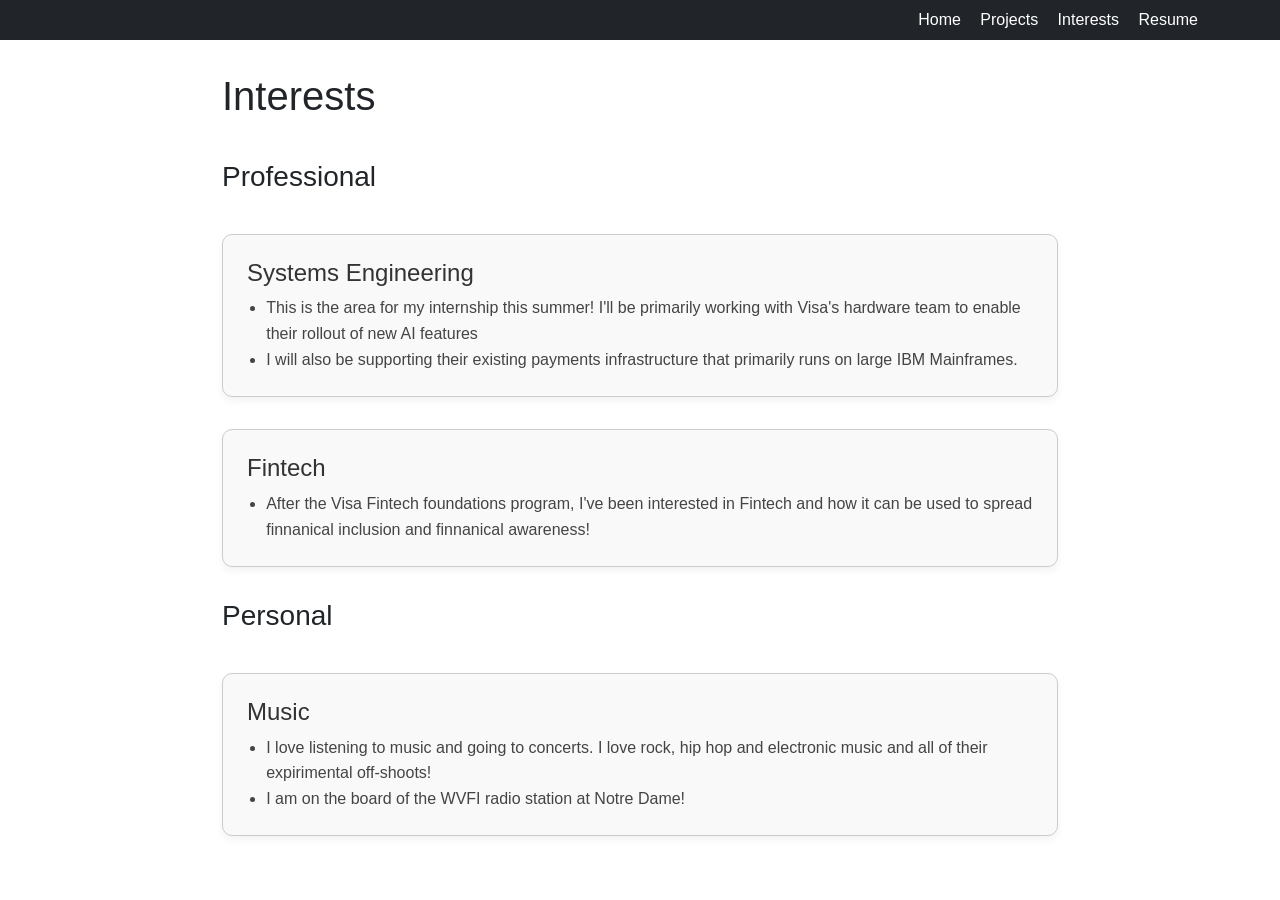
<file: interests.html>
<!DOCTYPE html>
<html lang="en">
<head>
    <meta charset="UTF-8">
    <meta name="viewport" content="width=device-width, initial-scale=1.0">
    <title>Blake Bezold - Interests</title>
    <link href="https://cdn.jsdelivr.net/npm/bootstrap@5.3.3/dist/css/bootstrap.min.css" rel="stylesheet">
    <link rel="stylesheet" href="style.css">
</head>
<body>
    <nav class="navbar navbar-dark bg-dark">
        <div class="container">
            <span class="navbar-brand"></span>

            <div class="nav-links">
                <a href="index.html">Home</a>
                <a href="projects.html">Projects</a>
                <a href="interests.html">Interests</a>
                <a href="Bezold-Resume-Sep-25-v3.pdf">Resume</a>
            </div>
        </div>
    </nav>
    <div class="project-container">
        <h1>Interests</h1>
        <h3>Professional</h3>
        <div class="project">
            <h2>Systems Engineering</h2>
            <ul>
                <li>This is the area for my internship this summer! I'll be primarily working with Visa's hardware team to enable their rollout of new AI features </li>
                <li>I will also be supporting their existing payments infrastructure that primarily runs on large IBM Mainframes. </li>
            </ul>
        </div>
        
        <div class="project">
            <h2>Fintech</h2>
            <ul>
                <li>After the Visa Fintech foundations program, I've been interested in Fintech and how it can be used to spread finnanical inclusion and finnanical awareness!</li>
            </ul>
        </div>
        <h3>Personal</h3>
        <div class="project">
            <h2>Music</h2>
            <ul>
                <li>I love listening to music and going to concerts. I love rock, hip hop and electronic music and all of their expirimental off-shoots!</li>
                <li>I am on the board of the WVFI radio station at Notre Dame!</li>
            </ul>
        </div>
    </div>
</body>
</html>
</file>
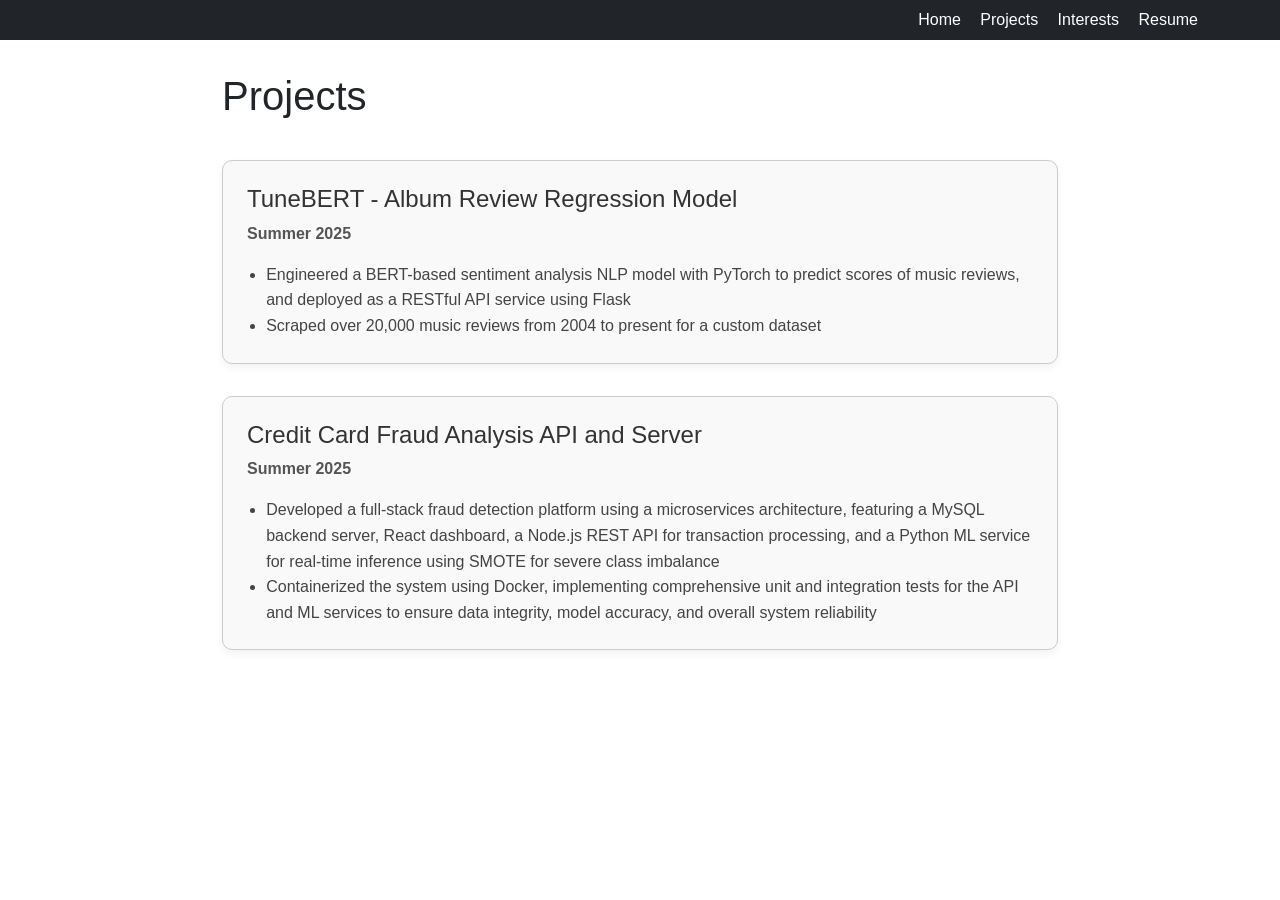
<file: projects.html>
<!DOCTYPE html>
<html lang="en">
<head>
    <meta charset="UTF-8">
    <meta name="viewport" content="width=device-width, initial-scale=1.0">
    <title>Blake Bezold - Projects</title>
    <link href="https://cdn.jsdelivr.net/npm/bootstrap@5.3.3/dist/css/bootstrap.min.css" rel="stylesheet">
    <link rel="stylesheet" href="style.css">
</head>
<body>
    <nav class="navbar navbar-dark bg-dark">
        <div class="container">
            <span class="navbar-brand"></span>

            <div class="nav-links">
                <a href="index.html">Home</a>
                <a href="projects.html">Projects</a>
                <a href="interests.html">Interests</a>
                <a href="Bezold-Resume-Sep-25-v3.pdf">Resume</a>
            </div>
        </div>
    </nav>
    <div class="project-container">
        <h1>Projects</h1>

        <div class="project">
            <h2>TuneBERT - Album Review Regression Model</h2>
            <p><strong>Summer 2025</strong></p>
            <ul>
                <li>Engineered a BERT-based sentiment analysis NLP model with PyTorch to predict scores of music reviews, and deployed as a RESTful API service using Flask</li>
                <li>Scraped over 20,000 music reviews from 2004 to present for a custom dataset</li>
            </ul>
        </div>

        <div class="project">
            <h2>Credit Card Fraud Analysis API and Server</h2>
            <p><strong>Summer 2025</strong></p>
            <ul>
                <li>Developed a full-stack fraud detection platform using a microservices architecture, featuring a MySQL backend server, React dashboard, a Node.js REST API for transaction processing, and a Python ML service for real-time inference using SMOTE for severe class imbalance</li>
                <li>Containerized the system using Docker, implementing comprehensive unit and integration tests for the API and ML services to ensure data integrity, model accuracy, and overall system reliability</li>
            </ul>
        </div>
    </div>
</body>
</html>
</file>
<file: style.css>
body {
    margin: 0;
    font-family: Arial, sans-serif;
}

/* Home CSS */
.nav-links a {
    color: white;
    margin-left: 15px;
    text-decoration: none;
}

.page-layout {
    display: flex;
    align-items: flex-start;
    justify-content: center;
    gap: 60px;
    padding: 40px;
    flex-wrap: wrap;
}

.main-content {
    flex: 1 1 600px;
    max-width: 800px;
}

.profile-card {
    width: 300px;
    text-align: center;
}

.profile-card img {
    width: 100%;
}

.info-list {
    padding-left: 10px;
    list-style-type: none;
}

#work-experience {
    margin-top: 25px;
    font-family: Arial, sans-serif;
}

#work-experience h2 {
    border-bottom: 2px solid #333;
    padding-bottom: 5px;
}

.job {
    margin-bottom: 30px;
}

.job-header {
    display: flex;
    justify-content: space-between;
    align-items: baseline;
    flex-wrap: wrap;
    gap: 10px;
}

.job-header h3 {
    margin: 0;
    font-size: 1.2rem;
}

.job-date {
    font-style: italic;
    color: #555;
    white-space: nowrap;
}

.job ul {
    padding-left: 20px;
}

.job p {
    margin-bottom: 10px;
}

/* Projects/Interests CSS */
.project-container {
    max-width: 900px;
    margin: 0 auto;
    padding: 2rem;
    display: flex;
    flex-direction: column;
    gap: 2rem;
    font-family: Arial, sans-serif;
}

.project {
    padding: 1.5rem;
    border: 1px solid #ccc;
    border-radius: 10px;
    background-color: #f9f9f9;
    box-shadow: 0 4px 8px rgba(0, 0, 0, 0.05);
}

.project h2 {
    margin-top: 0;
    color: #333;
    font-size: 1.5rem;
}

.project p {
    margin: 0.5rem 0 1rem 0;
    font-weight: bold;
    color: #555;
}

.project ul {
    margin: 0;
    padding-left: 1.2rem;
    color: #444;
    line-height: 1.6;
}
</file>
